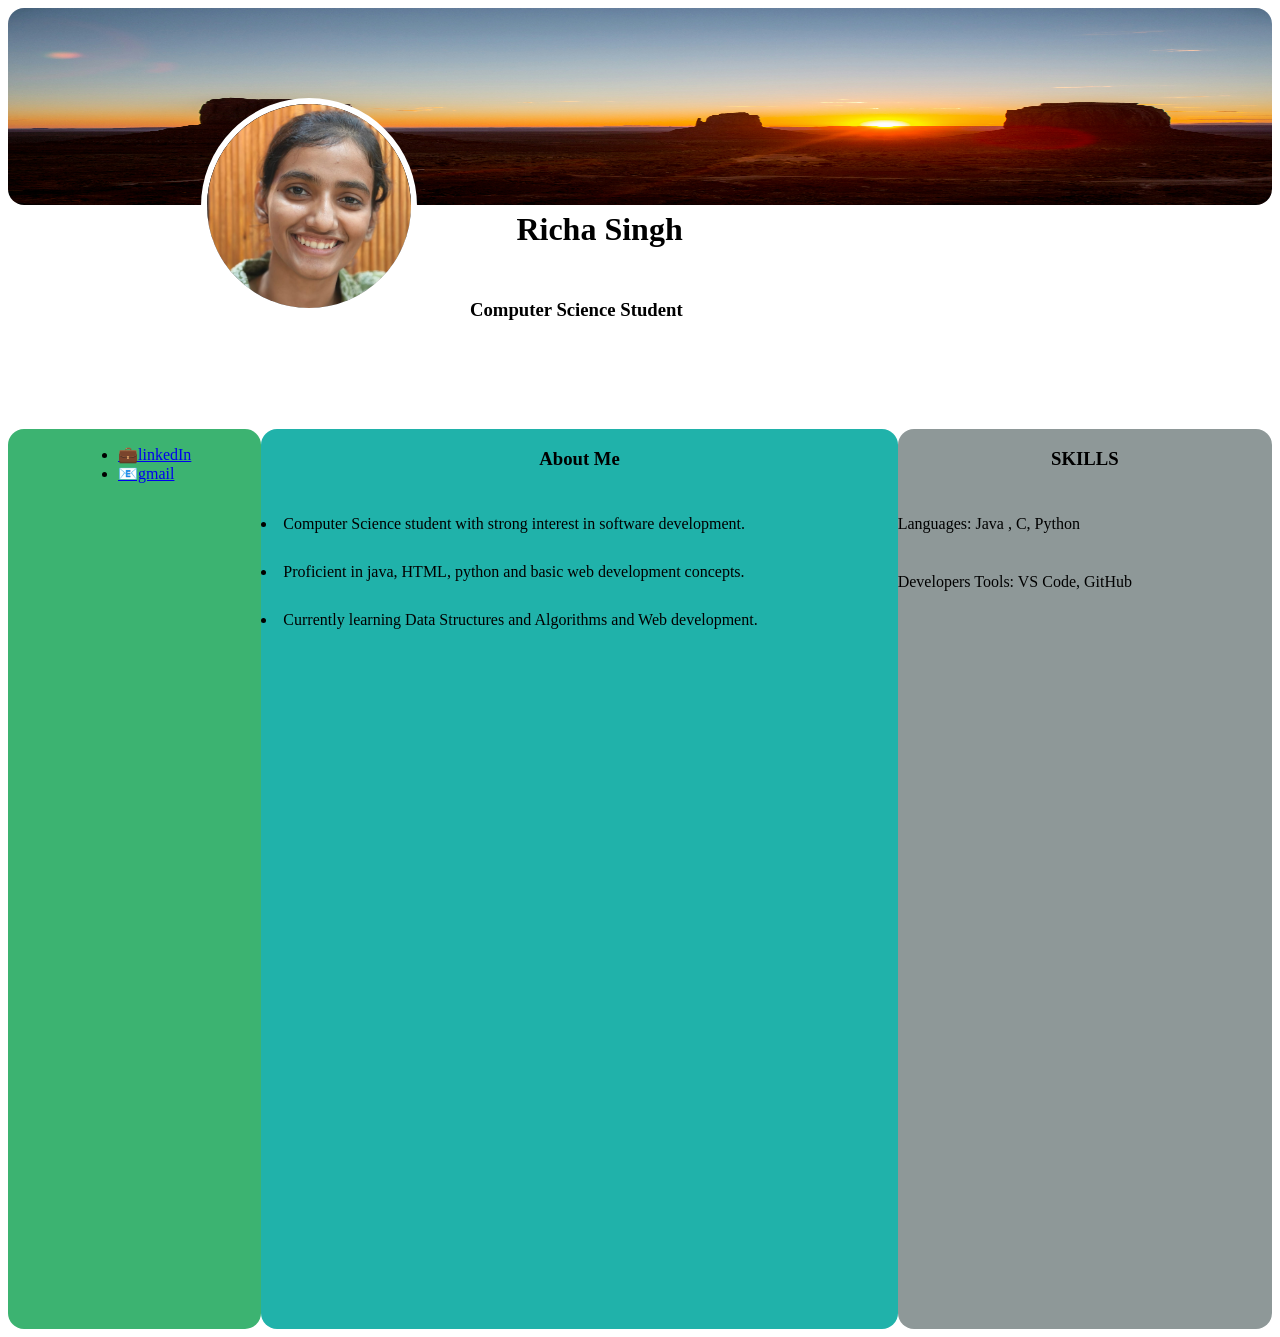
<file: WEB DEVELOPMENT/Assignment-1/RICHA_25259/index.html>
<!DOCTYPE html>
<html lang="en">
<head>
    <meta charset="UTF-8">
    <meta name="viewport" content="width=device-width, initial-scale=1.0">
    <title>Profile Page</title>
    <style>
        .topCoverImg img{
            height: 197px;
  width: 100%;
  position: relative;
  z-index: 10;
  border-radius: 16px;
        }
        .imgAbout{
            display: flex;
            flex-wrap: wrap;
        }
        .profileImg img{
            margin: 0;
            padding: 0;
            height: 204px;
            display: inline-block;
            z-index: 40;
            position: relative;
            border-radius: 50%;
            border: 6px solid white;
            left: 193px;
            top: -111px;
        }
        .header{
        display: flex;
  left: 222px;
  position: relative;
  flex-direction: column;
  gap: 10px;
  align-items: end;
  padding: 0 24px;
    
  margin-top: -19px;
  padding-bottom: 4px;
}
        
        .container{

            display: flex;
            justify-content: space-around;
            width: auto;
            flex-wrap: wrap;
            overflow: hidden;
            height: 100vh;
        
        }
        .social{
            flex-grow: 1;
  background-color: mediumseagreen;
  justify-content: center;
  display: flex;
             border-radius: 16px;
        }
        .about{
            flex-grow: 1;
  background-color: lightseagreen;
  display: flex;
  flex-direction: column;
  gap: 30px;
  
  border-radius: 16px;
        }
        .about h3{
        
           margin-bottom: 15px;
            text-align: center;
        }
        .tech{
            flex-grow: 1;
            background-color: rgb(142, 152, 152);
            display: flex;
            flex-direction: column;
            gap: 20px;
            border-radius: 16px;
            
        }
        .tech h3{
        
           margin-bottom: 15px;
            text-align: center;
        }
            .tech p{
                margin: 10px 0;
            }
        @media (max-width: 728px) {

    .imgAbout {
        flex-direction: column;
        align-items: center;
        gap: 10px;
    }

    .profileImg img {
        left: 0;
        top: -60px;
        height: 150px;
    }

    .header {
        position: static;
        left: 0;
        align-items: center;
        text-align: center;
        margin-top: -50px;
        padding: 0;
    }

    .container {
        flex-direction: column;
        height: auto;
        gap: 15px;
        padding: 10px;
    }

    .social,
    .about,
    .tech {
        width: 100%;
        box-sizing: border-box;
    }

    .social {
        justify-content: center;
        padding: 20px;
    }

    .about {
        padding: 20px;
        gap: 15px;
    }
   
         .tech{
        padding: 20px;
    }
    

    .about li {
        margin-left: 15px;
    }
}
    </style>
</head>
<body>
    <div class="topCoverImg">
        <img src="unsplashNatureImg.jpg" alt="">
    </div>
    <div class="imgAbout">
    <div class="profileImg">
        <img src="ProfileImage.jpeg" alt="">
    </div>
    <span class="header">
        <h1><b>Richa Singh</b></h1>
        <h3><b>Computer Science Student</b></h3>
    </span></div>
    <div class="container">

        <div class="social">
        <ul >
            <li>
                <a href="https://www.linkedin.com/in/richa-singh-5783b3383/?lipi=urn%3Ali%3Apage%3Ad_flagship3_profile_view_base_contact_details%3BcTHCWQRISgmj8%2F9%2BjU5ZvA%3D%3D"
                    target="_blank">💼linkedIn</a>
            </li>
            <li>
                <a href="richasingh.cts2006@gmail.com" target="_blank">📧gmail</a>
            </li>
        </ul>
    </div>

        <div class="about">
            <h3><b>About Me</b></h3>
            <li>Computer Science student with strong interest in software development.</li>
            <li>Proficient in java, HTML, python and basic web development concepts.</li>
            <li>Currently learning Data Structures and Algorithms and Web development.</li>
        </div>
        
        
    
    
    <div class="tech">
        <h3><b>SKILLS</b></h3>
        <p>Languages: Java , C, Python</p>
        <p>Developers Tools: VS Code, GitHub</p>
    </div>
    </div>
</body>
</html>
</file>
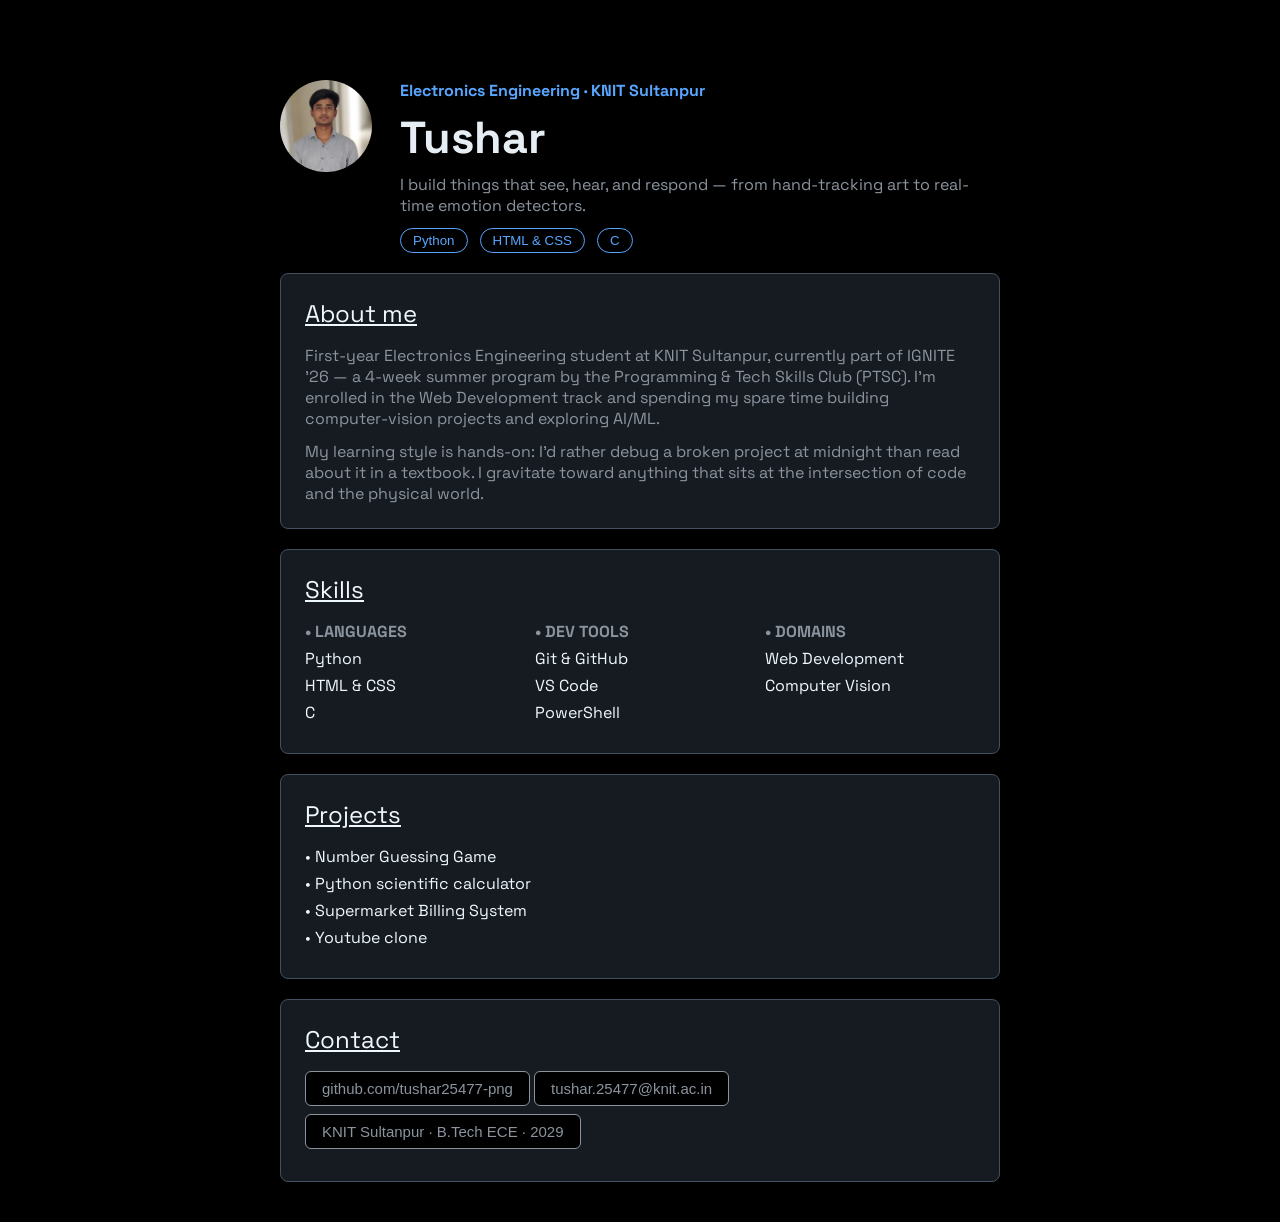
<file: WEB DEVELOPMENT/Assignment-1/Tushar_Singh_25477/index.html>
<!doctype html>
<html>
  <head>
    <link rel="stylesheet" href="style.css" />
  </head>
  <body class="body">
    <main class="container">
      <div class="heading">
        <div>
          <img class="profile_picture" src="profile_picture.jpeg" />
        </div>
        <div>
          <p class="heading_info">Electronics Engineering · KNIT Sultanpur</p>
          <p class="name">Tushar</p>
          <p class="heading_bio">
            I build things that see, hear, and respond — from hand-tracking art
            to real-time emotion detectors.
          </p>
          <button class="heading_buttons">Python</button>
          <button class="heading_buttons">HTML & CSS</button>
          <button class="heading_buttons">C</button>
        </div>
      </div>
      <div class="card">
        <p class="about"><u>About me</u></p>
        <p class="about_info">
          First-year Electronics Engineering student at KNIT Sultanpur,
          currently part of IGNITE '26 — a 4-week summer program by the
          Programming & Tech Skills Club (PTSC). I'm enrolled in the Web
          Development track and spending my spare time building computer-vision
          projects and exploring AI/ML.
        </p>
        <p class="about_info">
          My learning style is hands-on: I'd rather debug a broken project at
          midnight than read about it in a textbook. I gravitate toward anything
          that sits at the intersection of code and the physical world.
        </p>
      </div>
      <div class="card">
        <p class="about"><u>Skills</u></p>
        <div class="skill">
          <div class="language">
            <p class="l">&#8226; LANGUAGES</p>
            <p>Python</p>
            <p>HTML & CSS</p>
            <p>C</p>
          </div>
          <div class="language">
            <p class="l">&#8226; DEV TOOLS</p>
            <p>Git & GitHub</p>
            <p>VS Code</p>
            <p>PowerShell</p>
          </div>
          <div class="language">
            <p class="l">&#8226; DOMAINS</p>
            <p>Web Development</p>
            <p>Computer Vision</p>
          </div>
        </div>
      </div>
      <div class="card">
        <p class="about"><u>Projects</u></p>
        <div class="language">
          <p>&#8226; Number Guessing Game</p>
          <p>&#8226; Python scientific calculator</p>
          <p>&#8226; Supermarket Billing System</p>
          <p>&#8226; Youtube clone</p>
        </div>
      </div>
      <div class="card">
        <p class="about"><u>Contact</u></p>
        <div class="language">
          <button class="buttons">github.com/tushar25477-png</button>
          <button class="buttons">tushar.25477@knit.ac.in</button>
          <button class="buttons">KNIT Sultanpur · B.Tech ECE · 2029</button>
        </div>
      </div>
    </main>
  </body>
</html>
</file>
<file: WEB DEVELOPMENT/Assignment-1/Tushar_Singh_25477/style.css>
@import url('https://fonts.googleapis.com/css2?family=Space+Grotesk:wght@400;700&display=swap');

p {
  font-family: "Space Grotesk", sans-serif;
  margin: 0;
  margin-bottom: 8px;
}

.body {
  background-color: black;
  margin: 0;
}

.container {
  max-width: 720px;
  margin: 0 auto;
  padding: 80px 24px 40px;
  display: flex;
  flex-direction: column;
  gap: 20px;
}

.heading {
  display: flex;
  flex-direction: row;
  gap: 28px;
  align-items: flex-start;
}

.profile_picture {
  width: 92px;
  height: 92px;
  object-fit: cover;
  border-radius: 50%;
}

.heading_info {
  color: rgb(88, 166, 255);
  font-size: 16px;
  display: inline-block;
  font-weight: bolder;
  margin-bottom: 8px;
}

.name {
  color: rgb(230, 237, 243);
  font-size: 44.8px;
  font-weight: bolder;
  margin-bottom: 8px;
}

.heading_bio {
  color: rgb(139, 148, 158);
  margin-bottom: 12px;
}

.heading_buttons {
  color: rgb(88, 166, 255);
  background-color: black;
  border-radius: 20px;
  border: 1px solid rgb(88, 166, 255);
  padding: 4px 12px;
  margin-right: 8px;
  cursor: default;
  transition: background-color 0.2s ease;
}

.heading_buttons:hover {
  background-color: rgba(88, 166, 255, 0.15);
}

.card {
  background-color: rgb(22, 27, 34);
  border-radius: 8px;
  border: 1px solid rgb(66, 80, 95);
  padding: 24px;
}

.about {
  font-size: 24px;
  color: aliceblue;
  margin-bottom: 16px;
}

.about_info {
  color: rgb(139, 148, 158);
  margin-bottom: 12px;
}

.about_info:last-child {
  margin-bottom: 0;
}

.skill {
  display: flex;
  flex-direction: row;
  gap: 20px;
  flex-wrap: wrap;
}

.language {
  flex: 1;
  min-width: 150px;
  color: aliceblue;
}

.language p {
  margin-bottom: 6px;
}

.l {
  color: rgb(139, 148, 158);
  font-weight: bold;
  margin-bottom: 10px;
}

.contact-list {
  display: flex;
  flex-direction: column;
  align-items: flex-start;
  gap: 10px;
}

.buttons {
  background-color: black;
  color: rgb(139, 148, 158);
  font-size: 15px;
  padding: 8px 16px;
  border: 1px solid rgb(139, 148, 158);
  border-radius: 6px;
  cursor: pointer;
  text-decoration: none;
  display: inline-block;
  transition: all 0.2s ease;
  margin-bottom: 8px;
}

.buttons:hover {
  background-color: rgb(139, 148, 158);
  color: black;
}
</file>
